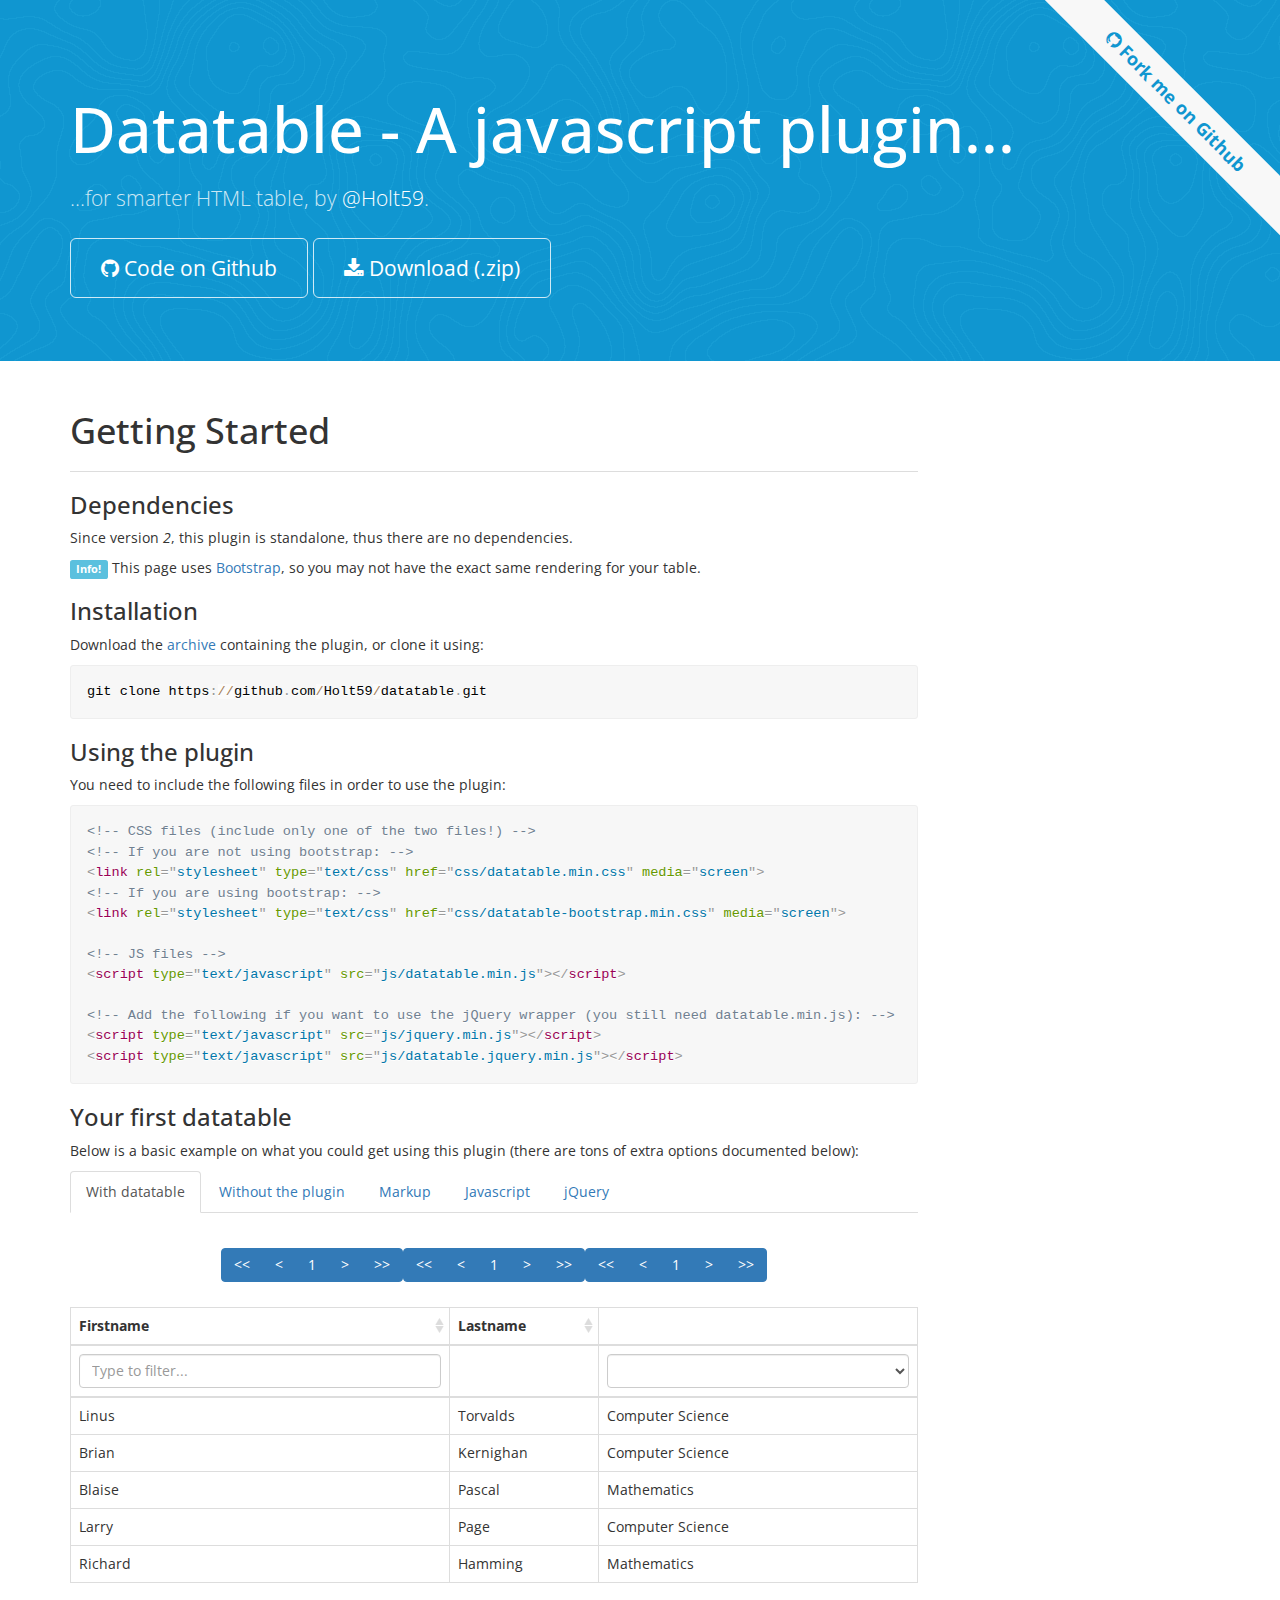
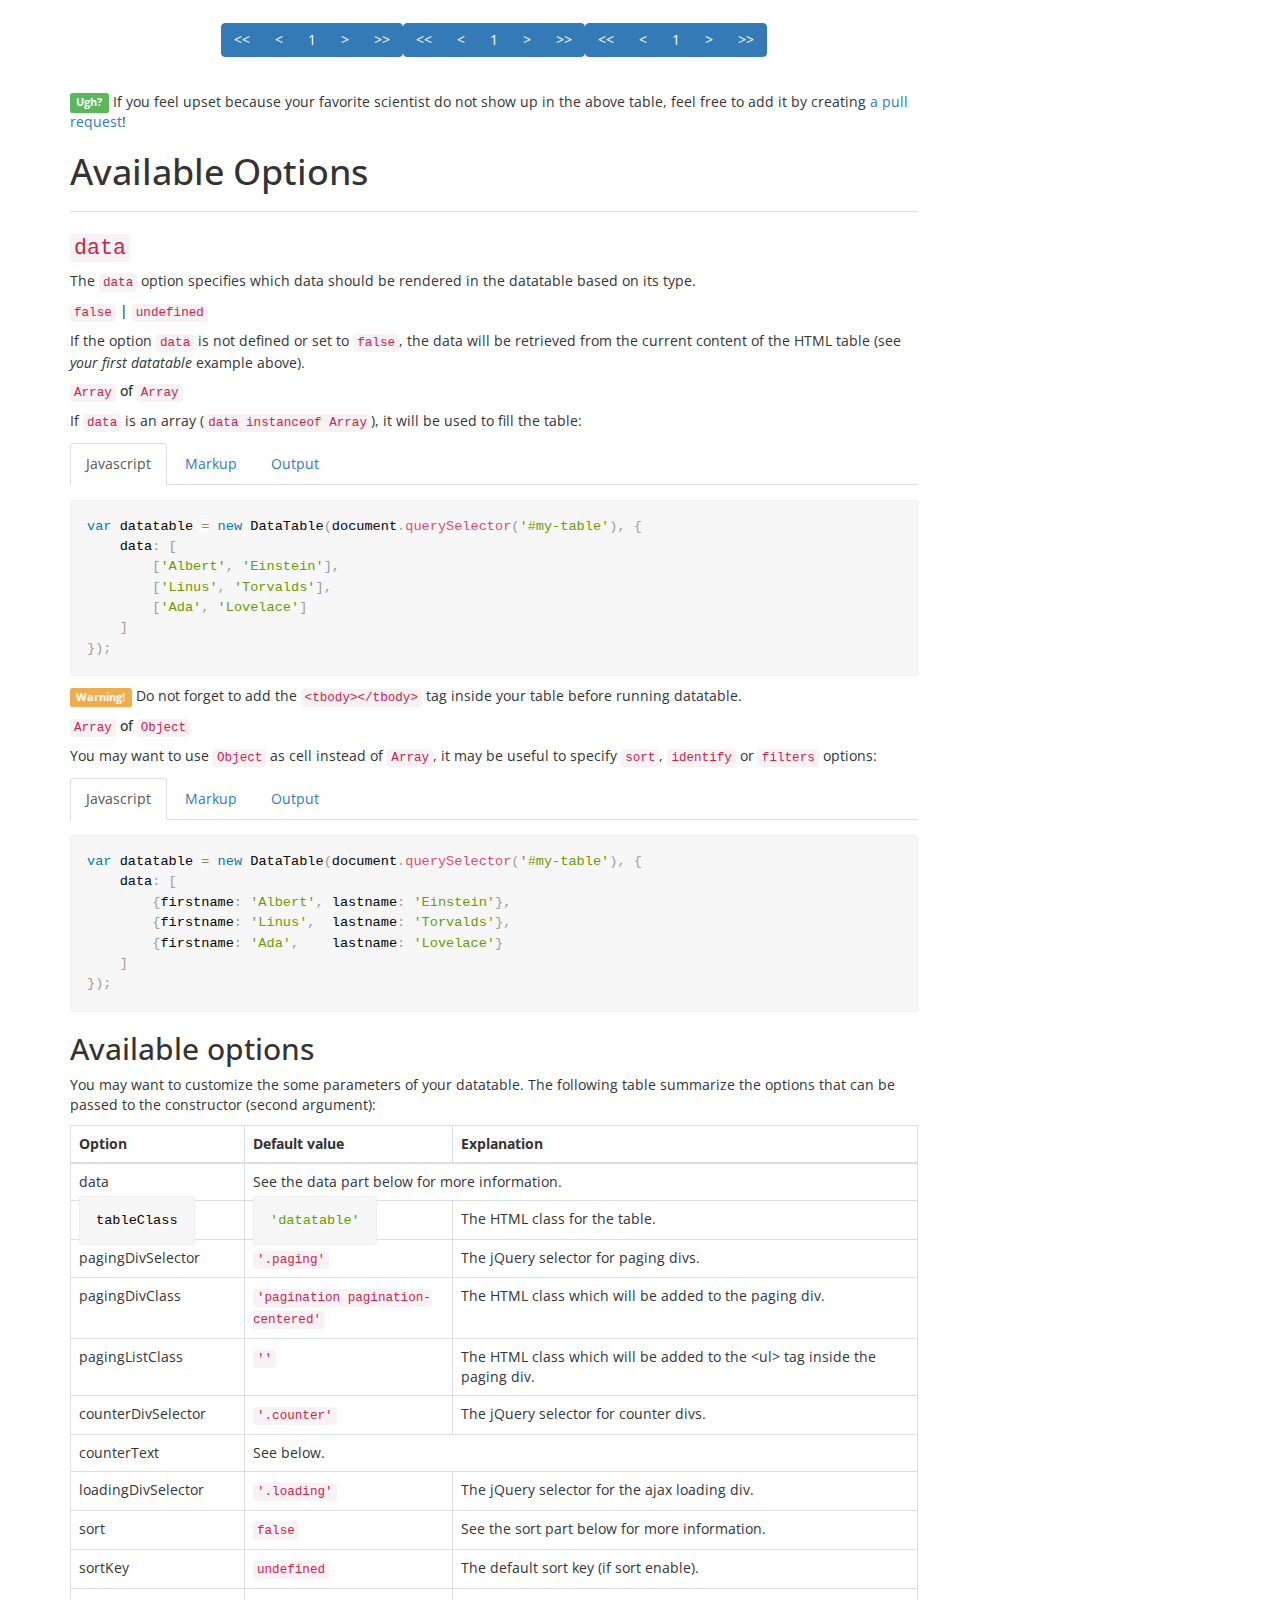
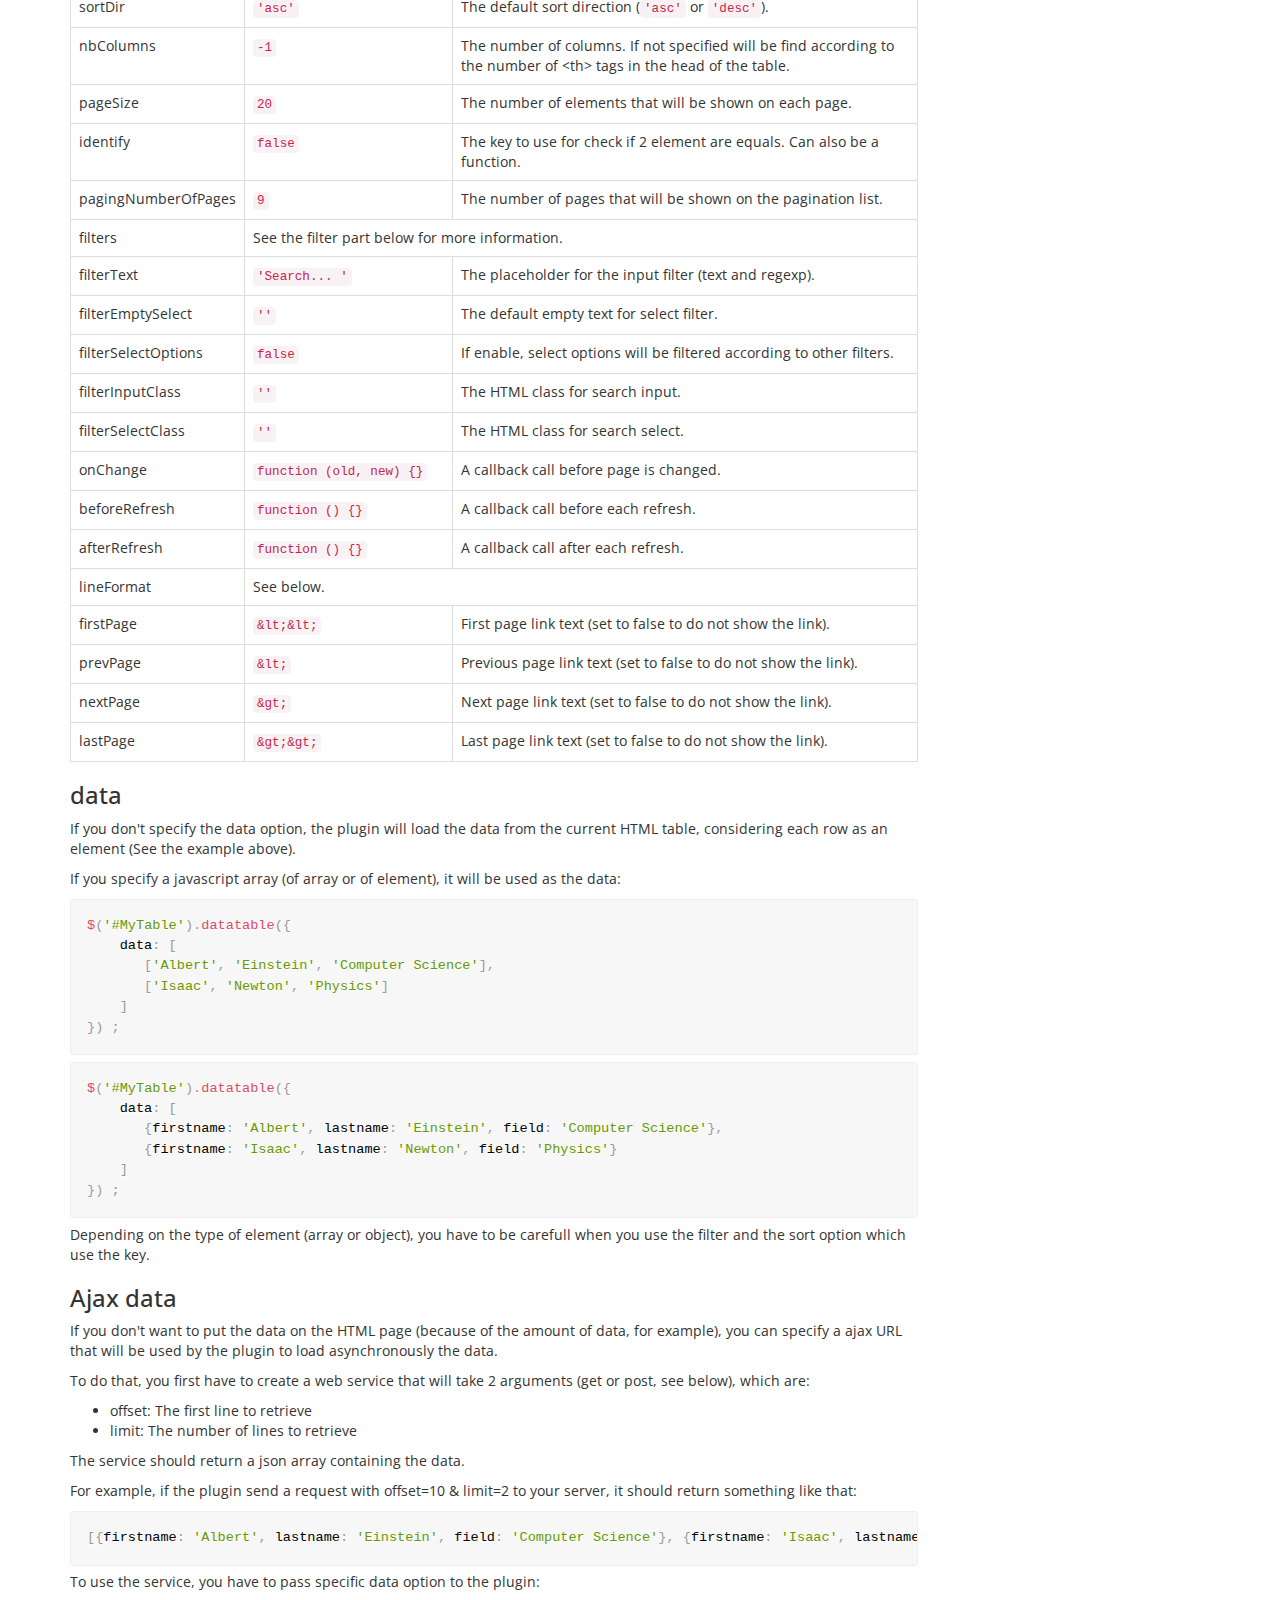
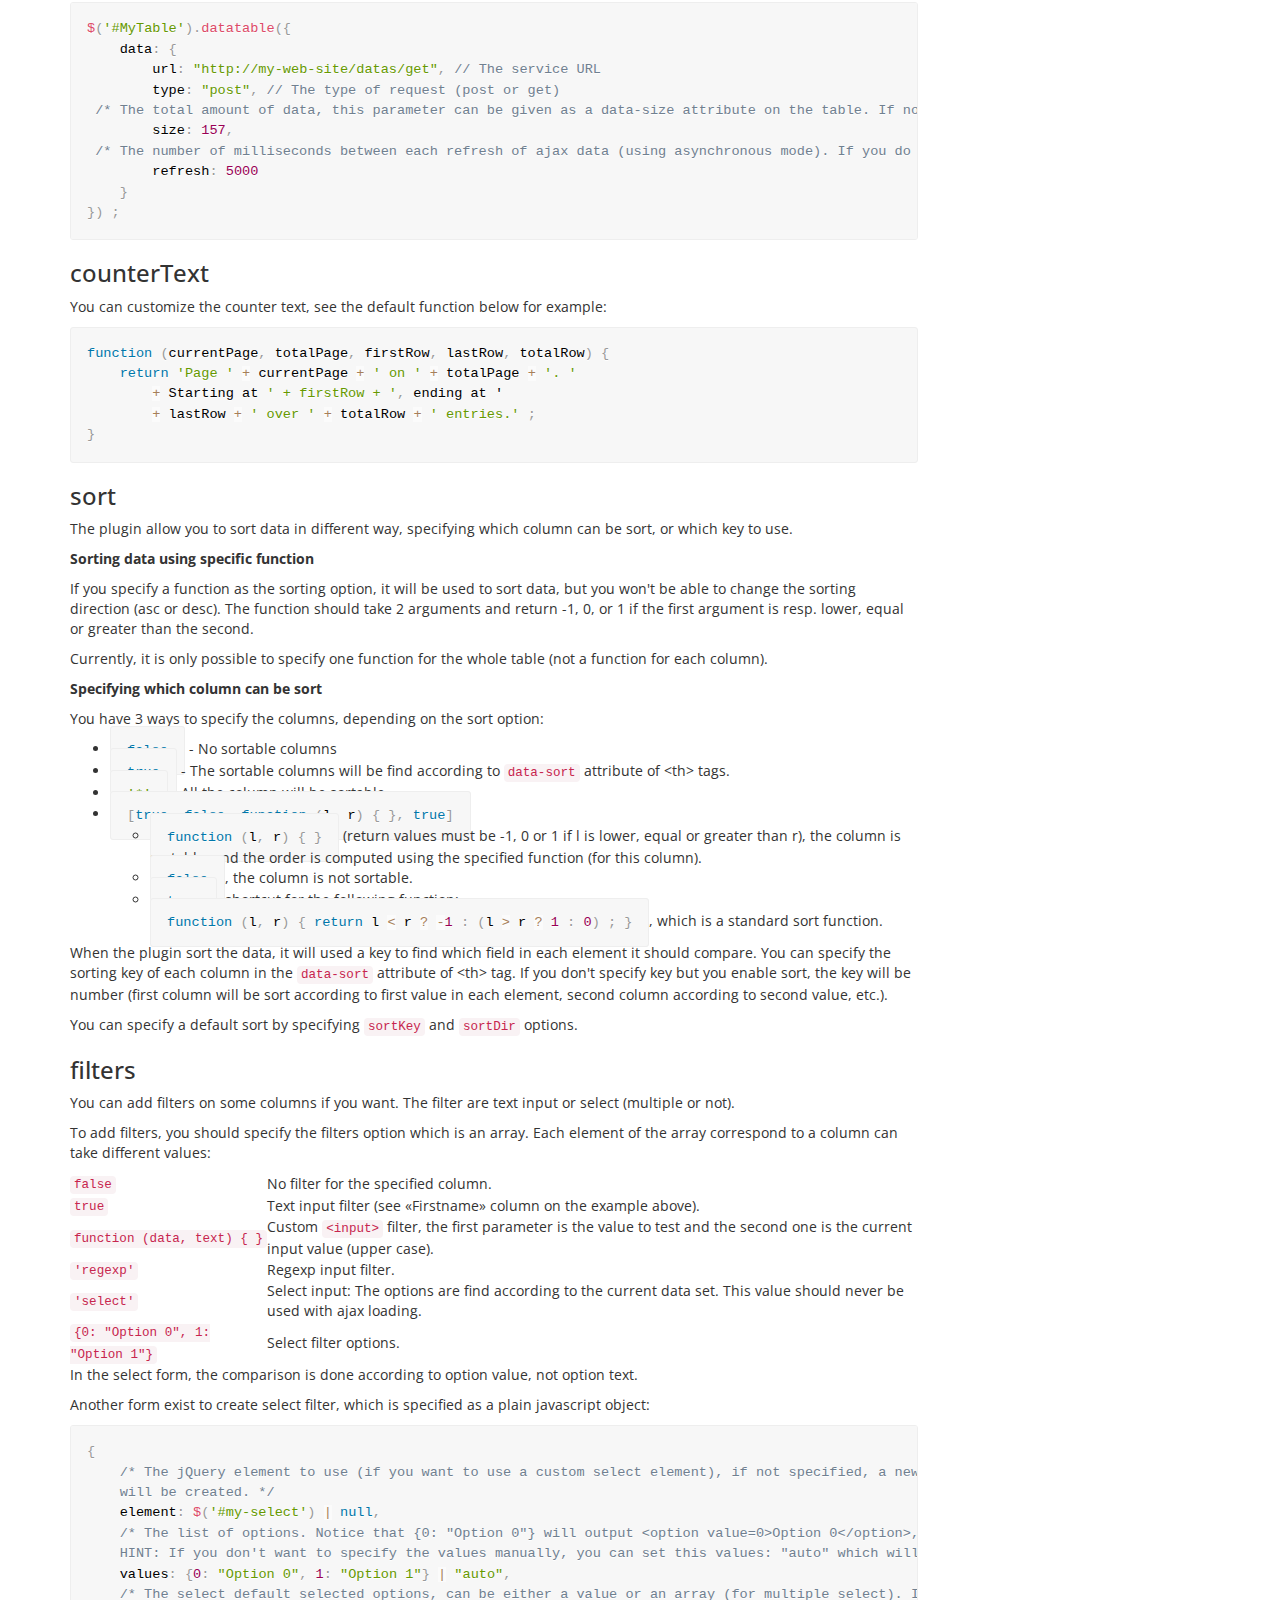
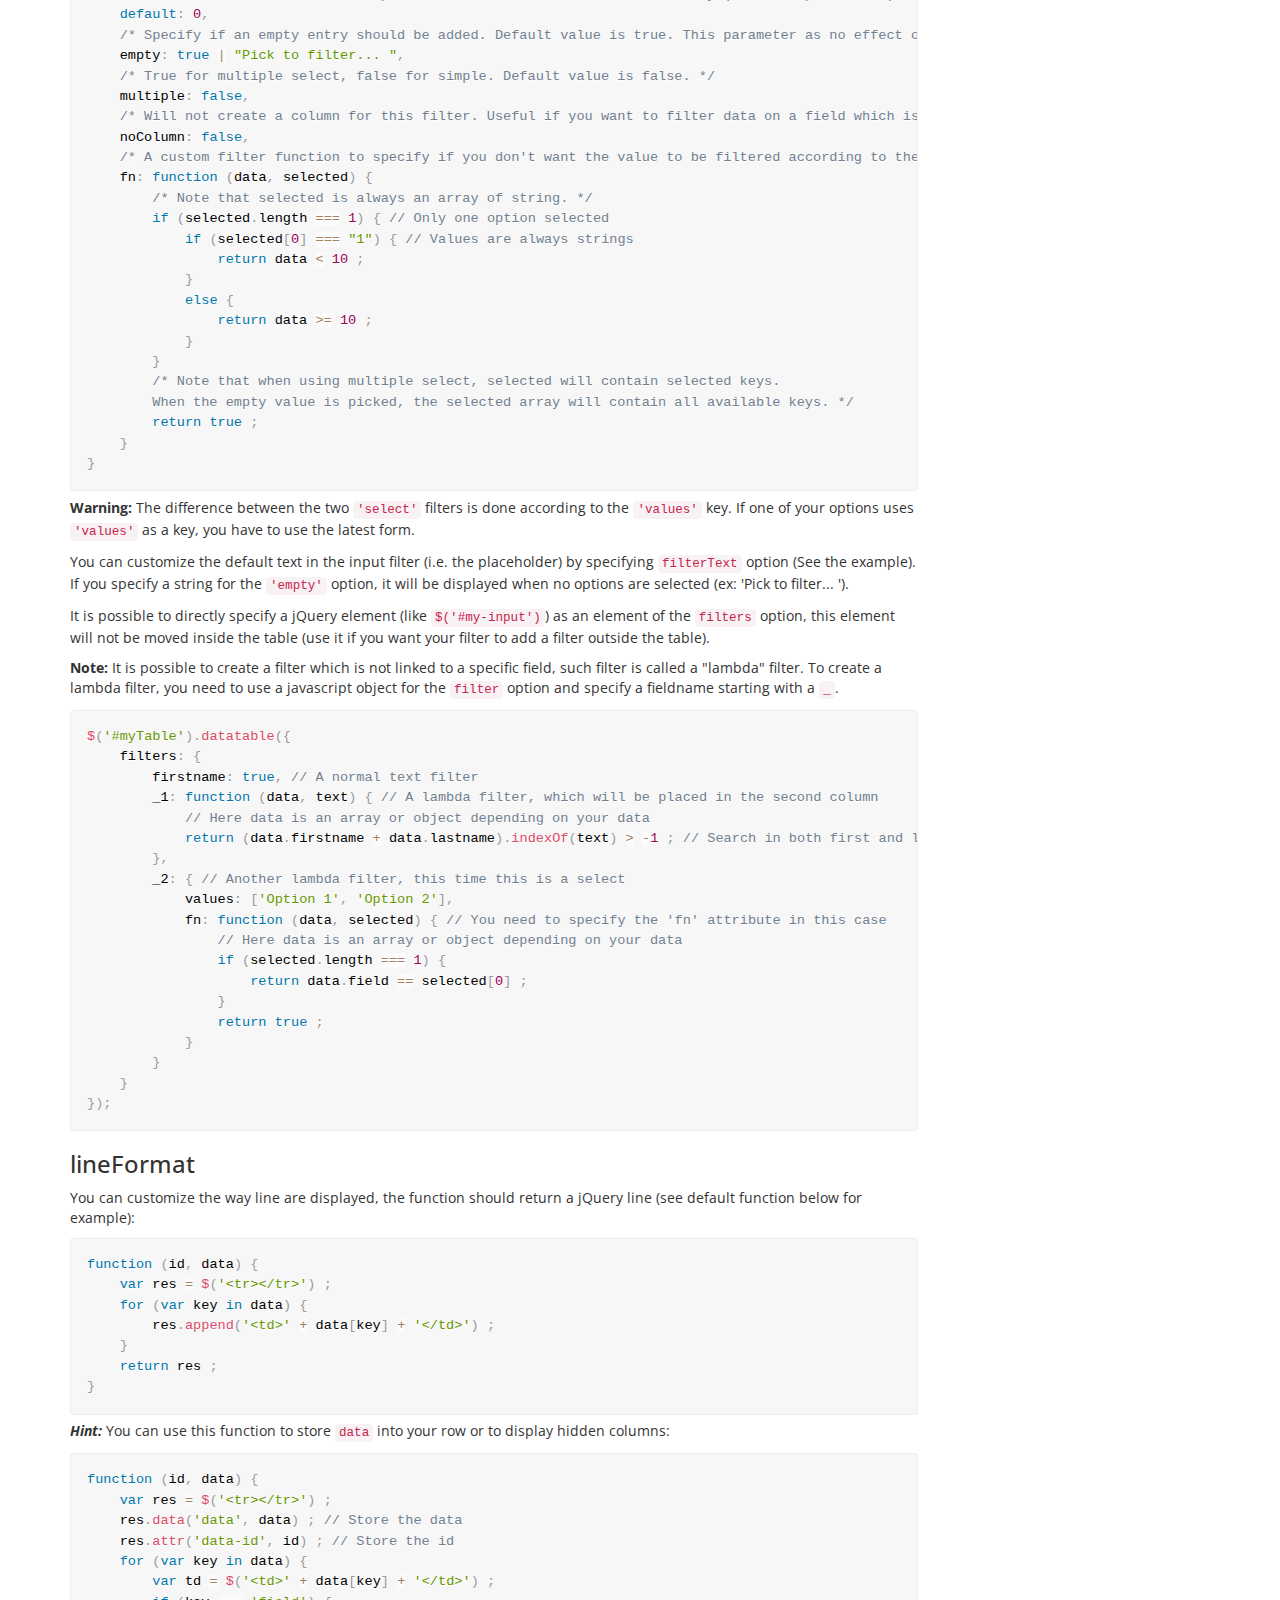
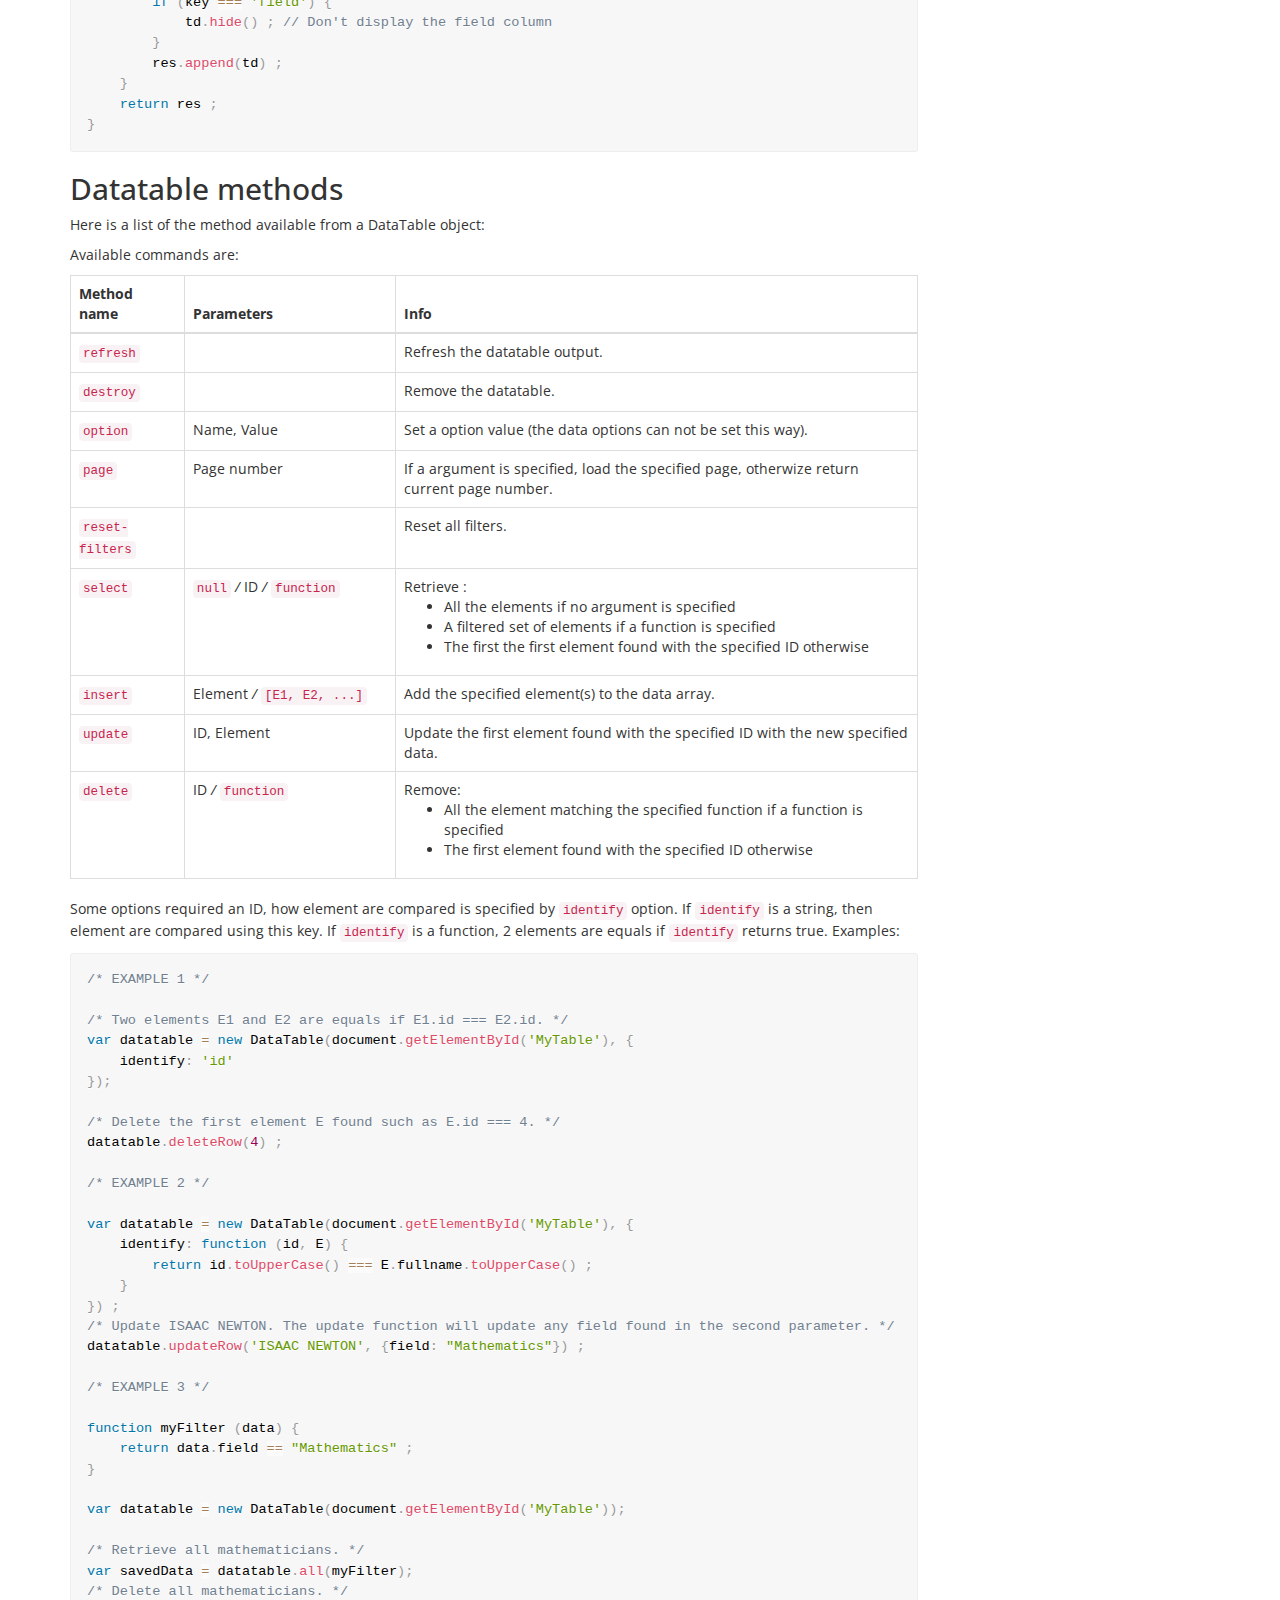
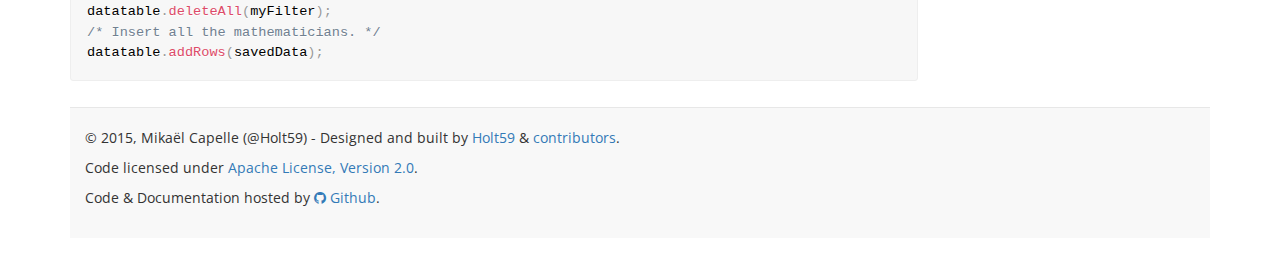
<file: index.html>
<!DOCTYPE html>
<html lang="en-us" id="top">
    <head>
        <meta charset="UTF-8">
        <title>Datatable by Holt59</title>
        <meta name="viewport" content="width=device-width, initial-scale=1">
        <link rel="stylesheet" type="text/css" href="css/bootstrap.min.css" media="screen">
        <link href='https://fonts.googleapis.com/css?family=Open+Sans:400,700' rel='stylesheet' type='text/css'>
        <link rel="stylesheet" type="text/css" href="css/font-awesome.min.css" media="screen">
        <link rel="stylesheet" type="text/css" href="css/prism.min.css" media="screen">
        <link rel="stylesheet" type="text/css" href="css/datatable-bootstrap.min.css" media="screen">
        <link rel="stylesheet" type="text/css" href="css/index.css" media="screen">
    </head>
    <body data-spy="scroll" data-target=".right-nav" data-offset="22">

        <div class="jumbotron">
            <a href="https://github.com/Holt59/datatable" id="forkme"><i class="fa fa-github"></i> Fork me on Github</a>
            <div class="container">
            <h1>Datatable - A javascript plugin...</h1>
            <p class="headline">...for smarter HTML table, by <a href="https://github.com/Holt59" target="_blank">@Holt59</a>.</p>
            <p>
                <a class="btn btn-lg" href="https://github.com/Holt59/datatable" target="_blank"><i class="fa fa-github"></i> Code on Github</a>
                <a class="btn btn-lg" href="https://github.com/Holt59/datatable/archive/master.zip"><i class="fa fa-download"></i> Download (.zip)</a>
            </p>
            </div>
        </div>

        <div class="container">

            <div class="row">
                <div id="content" class="col-md-9">
                    <section id="getting-started">
                        <h1>Getting Started</h1>
                        <h3>Dependencies</h3>
                        <p>Since version <i>2</i>, this plugin is standalone, thus there are no dependencies.</p>
                        <p><span class="label label-info">Info!</span> This page uses <a href="http://getbootstrap.com/">Bootstrap</a>, so you may not have the exact
                        same rendering for your table.</p>
                        <h3>Installation</h3>
                        <p>Download the <a href="https://github.com/Holt59/datatable/archive/master.zip">archive</a> containing the plugin, or clone
                         it using:</p>
                        <pre><code class="language-javascript">git clone https://github.com/Holt59/datatable.git</code></pre>
                        <h3>Using the plugin</h3>
                        <p>You need to include the following files in order to use the plugin: </p>
                        <pre><code class="language-markup">&lt;!-- CSS files (include only one of the two files!) --&gt;
&lt;!-- If you are not using bootstrap: --&gt;
&lt;link rel="stylesheet" type="text/css" href="css/datatable.min.css" media="screen"&gt;
&lt;!-- If you are using bootstrap: --&gt;
&lt;link rel="stylesheet" type="text/css" href="css/datatable-bootstrap.min.css" media="screen"&gt;
                        
&lt;!-- JS files --&gt;
&lt;script type="text/javascript" src="js/datatable.min.js"&gt;&lt;/script&gt;
                        
&lt;!-- Add the following if you want to use the jQuery wrapper (you still need datatable.min.js): --&gt;
&lt;script type="text/javascript" src="js/jquery.min.js"&gt;&lt;/script&gt;
&lt;script type="text/javascript" src="js/datatable.jquery.min.js"&gt;&lt;/script&gt;</code></pre>

                        <h3>Your first datatable</h3>
                        <p>Below is a basic example on what you could get using this plugin (there are tons of extra options documented below):</p>
                        <div role="tabpanel">
                            <!-- Nav tabs -->
                            <ul class="nav nav-tabs" role="tablist">
                                <li role="presentation" class="active"><a href="#first-datatable-output" aria-controls="first-datatable-output" role="tab" data-toggle="tab">With datatable</a></li>
                                <li role="presentation"><a href="#first-datatable-without" aria-controls="first-datatable-without" role="tab" data-toggle="tab">Without the plugin</a></li>
                                <li role="presentation"><a href="#first-datatable-markup" aria-controls="first-datatable-markup" role="tab" data-toggle="tab">Markup</a></li>
                                <li role="presentation"><a href="#first-datatable-javascript" aria-controls="first-datatable-javascript" role="tab" data-toggle="tab">Javascript</a></li>
                                <li role="presentation"><a href="#first-datatable-jquery" aria-controls="first-datatable-jquery" role="tab" data-toggle="tab">jQuery</a></li>
                            </ul>

                            <!-- Tab panes -->
                            <div class="tab-content">
                                <div role="tabpanel" class="tab-pane active" id="first-datatable-output">

                                </div>
                                <div role="tabpanel" class="tab-pane" id="first-datatable-without">
<div class="paging"></div>
<table class="table table-bordered">
    <thead>
        <tr>
            <th>Firstname</th>
            <th>Lastname</th>
            <th></th>
        </tr>
    </thead>
    <tbody>
        <tr>
            <td>Linus</td>
            <td>Torvalds</td>
            <td>Computer Science</td>
        </tr>
        <tr>
            <td>Brian</td>
            <td>Kernighan</td>
            <td>Computer Science</td>
        </tr>
        <tr>
            <td>Blaise</td>
            <td>Pascal</td>
            <td>Mathematics</td>
        </tr>
        <tr>
            <td>Larry</td>
            <td>Page</td>
            <td>Computer Science</td>
        </tr>
        <tr>
            <td>Richard</td>
            <td>Hamming</td>
            <td>Mathematics</td>
        </tr>
        <tr>
            <td>Grace</td>
            <td>Hopper</td>
            <td>Computer Science</td>
        </tr>
        <tr>
            <td>Pierre</td>
            <td>Bezier</td>
            <td>Mathematics</td>
        </tr>
        <tr>
            <td>Shigeru</td>
            <td>Miyamoto</td>
            <td>Computer Science</td>
        </tr>
        <tr>
            <td>Leslie</td>
            <td>Lamport</td>
            <td>Computer Science</td>
        </tr>
        <tr>
            <td>Rasmus</td>
            <td>Lerdorf</td>
            <td>Computer Science</td>
        </tr>
        <tr>
            <td>Xavier</td>
            <td>Leroy</td>
            <td>Computer Science</td>
		</tr>
        <tr>
            <td>Albert</td>
            <td>Einstein</td>
            <td>Physics</td>
		</tr>
        <tr>
            <td>Bill</td>
            <td>Gates</td>
            <td>Computer Science</td>
		</tr>
        <tr>
            <td>Leonard</td>
            <td>De Vinci</td>
            <td>Mathematics</td>
		</tr>
        <tr>
            <td>Pierre</td>
            <td>De Fermat</td>
            <td>Mathematics</td>
		</tr>
        <tr>
            <td>René</td>
            <td>Descartes</td>
            <td>Mathematics</td>
		</tr>
        <tr>
            <td>Alan</td>
            <td>Turing</td>
            <td>Computer Science</td>
		</tr>
        <tr>
            <td>Ada</td>
            <td>Lovelace</td>
            <td>Computer Science</td>
		</tr>
        <tr>
            <td>Isaac</td>
            <td>Newton</td>
            <td>Physics</td>
		</tr>
        <tr>
            <td>Carl Friedrich</td>
            <td>Gauss</td>
            <td>Mathematics</td>
		</tr>
        <tr>
            <td>John</td>
            <td>Von Neumann</td>
            <td>Computer Science</td>
		</tr>
        <tr>
            <td>Claude</td>
            <td>Shannon</td>
            <td>Mathematics</td>
		</tr>
        <tr>
            <td>Tim</td>
            <td>Berners-Lee</td>
            <td>Computer Science</td>
		</tr>
        <tr>
            <td>Richard</td>
            <td>Stallman</td>
            <td>Computer Science</td>
		</tr>
        <tr>
            <td>Dennis</td>
            <td>Ritchie</td>
            <td>Computer Science</td>
		</tr>
        <tr>
            <td>Bjarne</td>
            <td>Stroustrup</td>
            <td>Computer Science</td>
		</tr>
        <tr>
            <td>Steve</td>
            <td>Jobs</td>
            <td>Computer Science</td>
		</tr>
    </tbody>
</table>
<div class="paging"></div>
                                </div>
                                <div role="tabpanel" class="tab-pane" id="first-datatable-markup">
                                    <pre><code class="language-markup"></code></pre>
                                </div>
                                <div role="tabpanel" class="tab-pane" id="first-datatable-javascript">
                                    <pre><code class="language-javascript">var datatable = new DataTable(document.querySelector('#first-datatable-output table'), {
    pageSize: 5,
    sort: [true, true, false],
    filters: [true, false, 'select'],
    filterText: 'Type to filter... '
});</code></pre>
                                </div>
                                <div role="tabpanel" class="tab-pane" id="first-datatable-jquery">
                                    <pre><code class="language-javascript">$('#first-datatable-output table').datatable({
    pageSize: 5,
    sort: [true, true, false],
    filters: [true, false, 'select'],
    filterText: 'Type to filter... '
});</code></pre>
                                </div>
                            </div>
                        </div>
                        <p><span class="label label-success">Ugh?</span> If you feel upset because your favorite scientist do not show up in the above table, 
                        feel free to add it by creating <a href="https://github.com/Holt59/datatable/pulls">a pull request</a>!</p>
                    </section>

                    <section id="options">
                        <h1>Available Options</h1>
                        <h3><code>data</code></h3>
                        <p>The <code>data</code> option specifies which data should be rendered in the datatable based on its type.</p>
                        <h5><code>false</code> | <code>undefined</code></h5>
                        <p>If the option <code>data</code> is not defined or set to <code>false</code>, the data will be retrieved from the current content
                        of the HTML table (see <i>your first datatable</i> example above).</p>
                        <h5><code>Array</code> of <code>Array</code></h5>
                        <p>If <code>data</code> is an array (<code>data instanceof Array</code>), it will be used to fill the table: </p>
                        <div role="tabpanel">
                            <!-- Nav tabs -->
                            <ul class="nav nav-tabs" role="tablist">           
                                <li role="presentation" class="active"><a href="#opts-data-array-1-javascript" aria-controls="opts-data-array-1-javascript" role="tab" data-toggle="tab">Javascript</a></li>
                                <li role="presentation"><a href="#opts-data-array-1-markup" aria-controls="opts-data-array-1-markup" role="tab" data-toggle="tab">Markup</a></li>
                                <li role="presentation"><a href="#opts-data-array-1-output" aria-controls="opts-data-array-1-output" role="tab" data-toggle="tab">Output</a></li>
                            </ul>

                            <!-- Tab panes -->
                            <div class="tab-content">
                                <div role="tabpanel" class="tab-pane active" id="opts-data-array-1-javascript">
                                    <pre><code class="language-javascript">var datatable = new DataTable(document.querySelector('#my-table'), {
    data: [
        ['Albert', 'Einstein'],
        ['Linus', 'Torvalds'],
        ['Ada', 'Lovelace']
    ]
});</code></pre>
                                </div>
                                <div role="tabpanel" class="tab-pane" id="opts-data-array-1-markup">
                                    <pre><code class="language-markup"></code></pre>
                                </div>
                                <div role="tabpanel" class="tab-pane" id="opts-data-array-1-output">
<table class="table table-bordered">
    <thead>
        <tr>
            <th>Firstname</th>
            <th>Lastname</th>
        </tr>
    </thead>
    <tbody></tbody>
</table>
                                </div>
                            </div>
                        </div>
                        <p><span class="label label-warning">Warning!</span> Do not forget to add the <code>&lt;tbody&gt;&lt;/tbody&gt;</code> tag inside your table before running datatable.</p>
                        <h5><code>Array</code> of <code>Object</code></h5>
                        <p>You may want to use <code>Object</code> as cell instead of <code>Array</code>, it may be useful to specify <code>sort</code>,
                        <code>identify</code> or <code>filters</code> options:</p>
                                                <div role="tabpanel">
                            <!-- Nav tabs -->
                            <ul class="nav nav-tabs" role="tablist">           
                                <li role="presentation" class="active"><a href="#opts-data-array-2-javascript" aria-controls="opts-data-array-2-javascript" role="tab" data-toggle="tab">Javascript</a></li>
                                <li role="presentation"><a href="#opts-data-array-2-markup" aria-controls="opts-data-array-2-markup" role="tab" data-toggle="tab">Markup</a></li>
                                <li role="presentation"><a href="#opts-data-array-2-output" aria-controls="opts-data-array-2-output" role="tab" data-toggle="tab">Output</a></li>
                            </ul>

                            <!-- Tab panes -->
                            <div class="tab-content">
                                <div role="tabpanel" class="tab-pane active" id="opts-data-array-2-javascript">
                                    <pre><code class="language-javascript">var datatable = new DataTable(document.querySelector('#my-table'), {
    data: [
        {firstname: 'Albert', lastname: 'Einstein'},
        {firstname: 'Linus',  lastname: 'Torvalds'},
        {firstname: 'Ada',    lastname: 'Lovelace'}
    ]
});</code></pre>
                                </div>
                                <div role="tabpanel" class="tab-pane" id="opts-data-array-2-markup">
                                    <pre><code class="language-markup"></code></pre>
                                </div>
                                <div role="tabpanel" class="tab-pane" id="opts-data-array-2-output">
<table class="table table-bordered">
    <thead>
        <tr>
            <th>Firstname</th>
            <th>Lastname</th>
        </tr>
    </thead>
    <tbody></tbody>
</table>
                                </div>
                            </div>
                        </div>
                    </section>

    <!-- MAIN CONTENT -->
      <section id="main_content" class="inner">

<h2><a name="available-options" class="anchor" href="#available-options"><span class="octicon octicon-link"></span></a>Available options</h2>
<p>You may want to customize the some parameters of your datatable. The following table summarize the options that can be passed to the constructor (second argument):</p>
<table class="table table-bordered">
    <thead>
        <tr>
            <th>Option</th>
            <th>Default value</th>
            <th>Explanation</th>
        </tr>
    </thead>
    <tbody>
        <tr>
            <td>data</td>
            <td colspan="2">See the data part below for more information.</td>
        </tr>
        <tr>
            <td><code class="language-javascript">tableClass</code></td>
            <td><code class="language-javascript">'datatable'</code></td>
            <td>The HTML class for the table.</td>
        </tr>
        <tr>
            <td>pagingDivSelector</td>
            <td><code>'.paging'</code></td>
            <td>The jQuery selector for paging divs.</td>
        </tr>
        <tr>
            <td>pagingDivClass</td>
            <td><code>'pagination pagination-centered'</code></td>
            <td>The HTML class which will be added to the paging div.</td>
        </tr>
        <tr>
            <td>pagingListClass</td>
            <td><code>''</code></td>
            <td>The HTML class which will be added to the &lt;ul&gt; tag inside the paging div.</td>
        </tr>
        <tr>
            <td>counterDivSelector</td>
            <td><code>'.counter'</code></td>
            <td>The jQuery selector for counter divs.</td>
        </tr>
        <tr>
            <td>counterText</td>
            <td colspan="2">See below.</td>
        </tr>
        <tr>
            <td>loadingDivSelector</td>
            <td><code>'.loading'</code></td>
            <td>The jQuery selector for the ajax loading div.</td>
        </tr>
        <tr>
            <td>sort</td>
            <td><code>false</code></td>
            <td>See the sort part below for more information.</td>
        </tr>
        <tr>
            <td>sortKey</td>
            <td><code>undefined</code></td>
            <td>The default sort key (if sort enable).</td>
        </tr>
        <tr>
            <td>sortDir</td>
            <td><code>'asc'</code></td>
            <td>The default sort direction (<code>'asc'</code> or <code>'desc'</code>).</td>
        </tr>
        <tr>
            <td>nbColumns</td>
            <td><code>-1</code></td>
            <td>The number of columns. If not specified will be find according to the number of
            &lt;th&gt; tags in the head of the table.</td>
        </tr>
        <tr>
            <td>pageSize</td>
            <td><code>20</code></td>
            <td>The number of elements that will be shown on each page.</td>
        </tr>
        <tr>
            <td>identify</td>
            <td><code>false</code></td>
            <td>The key to use for check if 2 element are equals. Can also be a function.</td>
        </tr>
        <tr>
            <td>pagingNumberOfPages</td>
            <td><code>9</code></td>
            <td>The number of pages that will be shown on the pagination list.</td>
        </tr>
        <tr>
            <td>filters</td>
            <td colspan="2">See the filter part below for more information.</td>
        </tr>
        <tr>
            <td>filterText</td>
            <td><code>'Search... '</code></td>
            <td>The placeholder for the input filter (text and regexp).</td>
        </tr>
        <tr>
            <td>filterEmptySelect</td>
            <td><code>''</code></td>
            <td>The default empty text for select filter.</td>
        </tr>
        <tr>
            <td>filterSelectOptions</td>
            <td><code>false</code></td>
            <td>If enable, select options will be filtered according to other filters.</td>
        </tr>
        <tr>
            <td>filterInputClass</td>
            <td><code>''</code></td>
            <td>The HTML class for search input.</td>
        </tr>
        <tr>
            <td>filterSelectClass</td>
            <td><code>''</code></td>
            <td>The HTML class for search select.</td>
        </tr>
        <tr>
            <td>onChange</td>
            <td><code>function (old, new) {}</code></td>
            <td>A callback call before page is changed.</td>
        </tr>
        <tr>
            <td>beforeRefresh</td>
            <td><code>function () {}</code></td>
            <td>A callback call before each refresh.</td>
        </tr>
        <tr>
            <td>afterRefresh</td>
            <td><code>function () {}</code></td>
            <td>A callback call after each refresh.</td>
        </tr>
        <tr>
            <td>lineFormat</td>
            <td colspan="3">See below.</td>
        </tr>
        <tr>
            <td>firstPage</td>
            <td><code>&amp;lt;&amp;lt;</code></td>
            <td>First page link text (set to false to do not show the link).</td>
        </tr>
        <tr>
            <td>prevPage</td>
            <td><code>&amp;lt;</code></td>
            <td>Previous page link text (set to false to do not show the link).</td>
        </tr>
        <tr>
            <td>nextPage</td>
            <td><code>&amp;gt;</code></td>
            <td>Next page link text (set to false to do not show the link).</td>
        </tr>
        <tr>
            <td>lastPage</td>
            <td><code>&amp;gt;&amp;gt;</code></td>
            <td>Last page link text (set to false to do not show the link).</td>
        </tr>
    </tbody>
</table>   

<h3>data</h3>
<p>If you don't specify the data option, the plugin will load the data from the current HTML table,
considering each row as an element (See the example above).</p>
<p>If you specify a javascript array (of array or of element), it will be used as the data:</p>
<pre><code class="prettyprint lang-javascript">$('#MyTable').datatable({
    data: [
       ['Albert', 'Einstein', 'Computer Science'],
       ['Isaac', 'Newton', 'Physics']
    ]
}) ;</code></pre>
<pre><code class="prettyprint lang-javascript">$('#MyTable').datatable({
    data: [
       {firstname: 'Albert', lastname: 'Einstein', field: 'Computer Science'},
       {firstname: 'Isaac', lastname: 'Newton', field: 'Physics'}
    ]
}) ;</code></pre>
<p>Depending on the type of element (array or object), you have to be carefull when you use the filter and the sort
option which use the key.</p>
<h3>Ajax data</h3>
<p>If you don't want to put the data on the HTML page (because of the amount of data, for example), you can specify
a ajax URL that will be used by the plugin to load asynchronously the data.</p>
<p>To do that, you first have to create a web service that will take 2 arguments (get or post, see below), which
are:</p>
<ul>
<li>offset: The first line to retrieve</li>
<li>limit: The number of lines to retrieve</lI>
</ul>
<p>The service should return a json array containing the data.</p>
<p>For example, if the plugin send a request with offset=10 & limit=2 to your server, it should return something like that:</p>
<pre><code class="prettyprint lang-javascript">[{firstname: 'Albert', lastname: 'Einstein', field: 'Computer Science'}, {firstname: 'Isaac', lastname: 'Newton', field: 'Physics'}]</code></pre>
<p>To use the service, you have to pass specific data option to the plugin:</p>
<pre><code class="prettyprint lang-javascript">$('#MyTable').datatable({
    data: {
        url: "http://my-web-site/datas/get", // The service URL
        type: "post", // The type of request (post or get)
 /* The total amount of data, this parameter can be given as a data-size attribute on the table. If not specified, the data will be load asynchronously block by block until the server return an empty array (slower mode). */
        size: 157,
 /* The number of milliseconds between each refresh of ajax data (using asynchronous mode). If you do not want to enable this feature, just set this option to false. */
        refresh: 5000
    }
}) ;</code></pre>

<h3>counterText</h3>
<p>You can customize the counter text, see the default function below for example:</p>
<pre><code class="prettyprint lang-javascript linenums">function (currentPage, totalPage, firstRow, lastRow, totalRow) {
    return 'Page ' + currentPage + ' on ' + totalPage + '. '
        + Starting at ' + firstRow + ', ending at ' 
        + lastRow + ' over ' + totalRow + ' entries.' ;
}</code></pre>

<h3>sort</h3>
<p>The plugin allow you to sort data in different way, specifying which column can be sort, or which key to use.</p>
<p><strong>Sorting data using specific function</strong></p>
<p>If you specify a function as the sorting option, it will be used to sort data, but you won't be able
to change the sorting direction (asc or desc). The function should take 2 arguments and return -1, 0, or 1 if the first
argument is resp. lower, equal or greater than the second.</p>
<p>Currently, it is only possible to specify one function for the whole table (not a function for each column).</p>
<p><strong>Specifying which column can be sort</strong></p>
<p>You have 3 ways to specify the columns, depending on the sort option:</p>
<ul>
    <li><code class="prettyprint lang-javascript">false</code> - No sortable columns</li>
    <li><code class="prettyprint lang-javascript">true</code> - The sortable columns will be find according to <code>data-sort</code> attribute of &lt;th&gt; tags.</li>
    <li><code class="prettyprint lang-javascript">'*'</code> - All the column will be sortable.</li>
    <li><code class="prettyprint lang-javascript">[true, false, function (l, r) { }, true]</code>
        <ul>
            <li><code class="prettyprint lang-javascript">function (l, r) { }</code> (return values must be -1, 0 or 1 if l is lower, equal or greater than r), the column
            is sortable, and the order is computed using the specified function (for this column).</li>
            <li><code class="prettyprint lang-javascript">false</code>, the column is not sortable.</li>
            <li><code class="prettyprint lang-javascript">true</code>, shortcut for the following function: <code class="prettyprint lang-javascript">function (l, r) { return l < r ? -1 : (l > r ? 1 : 0) ; }</code>,
            which is a standard sort function.</li>
        </ul>
    </li>
</ul>
<p>When the plugin sort the data, it will used a key to find which field in each element it should compare. You can specify
the sorting key of each column in the <code>data-sort</code> attribute of &lt;th&gt; tag. If you don't specify key but
you enable sort, the key will be number (first column will be sort according to first value in each element, second column
according to second value, etc.).</p>
<p>You can specify a default sort by specifying <code>sortKey</code> and <code>sortDir</code> options.</p>

<h3>filters</h3>
<p>You can add filters on some columns if you want. The filter are text input or select (multiple or not).</p>
<p>To add filters, you should specify the filters option which is an array. Each element of the array correspond to a
column can take different values:</p>
<table>
    <tr><td><code>false</code></td><td>No filter for the specified column.</td></tr>
    <tr><td><code>true</code></td><td>Text input filter (see &laquo;Firstname&raquo; column on the example above).</td></tr>
    <tr><td><code>function (data, text) { }</code></td><td>Custom <code>&lt;input&gt;</code> filter, the first parameter is the value to test and the second one is the current input value (upper case).</td></tr>
    <tr><td><code>'regexp'</code></td><td>Regexp input filter.</td></tr>
    <tr><td><code>'select'</code></td><td>Select input: The options are find according to the current data set. This value should never be used with ajax loading.</td></tr>
    <tr><td><code>{0: "Option 0", 1: "Option 1"}</code></td><td>Select filter options.</td></tr>
</table>
<p>In the select form, the comparison is done according to option value, not option text.</p>
<p>Another form exist to create select filter, which is specified as a plain javascript object: </p>
<pre><code class="prettyprint lang-javascript">{
    /* The jQuery element to use (if you want to use a custom select element), if not specified, a new select
    will be created. */
    element: $('#my-select') | null,
    /* The list of options. Notice that {0: "Option 0"} will output &lt;option value=0&gt;Option 0&lt;/option&gt;, so the value used to filter is 0, not "Option 0". 
    HINT: If you don't want to specify the values manually, you can set this values: "auto" which will retrieve values from the table. */
    values: {0: "Option 0", 1: "Option 1"} | "auto", 
    /* The select default selected options, can be either a value or an array (for multiple select). If not specified, no value will be selected (for simple select), or all the values (for multiple select). */
    default: 0,
    /* Specify if an empty entry should be added. Default value is true. This parameter as no effect on multiple select. */
    empty: true | "Pick to filter... ",
    /* True for multiple select, false for simple. Default value is false. */
    multiple: false,
    /* Will not create a column for this filter. Useful if you want to filter data on a field which is not displayed in the table. */
    noColumn: false,
    /* A custom filter function to specify if you don't want the value to be filtered according to the options key. */
    fn: function (data, selected) {
        /* Note that selected is always an array of string. */
        if (selected.length === 1) { // Only one option selected
            if (selected[0] === "1") { // Values are always strings
                return data < 10 ;
            }
            else {
                return data >= 10 ;
            }
        }
        /* Note that when using multiple select, selected will contain selected keys.
        When the empty value is picked, the selected array will contain all available keys. */
        return true ;
    }
}</code></pre>
<p><strong>Warning: </strong>The difference between the two <code>'select'</code> filters is done according to the <code>'values'</code> key. If one of your options uses <code>'values'</code> as
a key, you have to use the latest form.</p>
<p>You can customize the default text in the input filter (i.e. the placeholder) by specifying <code>filterText</code> option (See the example). If you specify a string for the 
<code>'empty'</code> option, it will be displayed when no options are selected (ex: 'Pick to filter... ').</p>
<p>It is possible to directly specify a jQuery element (like <code>$('#my-input')</code>) as an element of the <code>filters</code> option, this element will not be moved
inside the table (use it if you want your filter to add a filter outside the table).</p>

<p><strong>Note: </strong>It is possible to create a filter which is not linked to a specific field, such filter is called a "lambda" filter. To create a lambda filter, you need to use
a javascript object for the <code>filter</code> option and specify a fieldname starting with a <code>_</code>.</p>
<pre><code class="prettyprint lang-javascript">$('#myTable').datatable({
    filters: {
        firstname: true, // A normal text filter
        _1: function (data, text) { // A lambda filter, which will be placed in the second column
            // Here data is an array or object depending on your data
            return (data.firstname + data.lastname).indexOf(text) > -1 ; // Search in both first and last names
        },
        _2: { // Another lambda filter, this time this is a select
            values: ['Option 1', 'Option 2'],
            fn: function (data, selected) { // You need to specify the 'fn' attribute in this case
                // Here data is an array or object depending on your data
                if (selected.length === 1) {
                    return data.field == selected[0] ;
                }
                return true ;
            }
        }
    }
});
</code></pre>

<h3>lineFormat</h3>
<p>You can customize the way line are displayed, the function should return a jQuery line (see default function below for example):</p>
<pre><code class="prettyprint lang-javascript linenums">function (id, data) { 
    var res = $('&lt;tr&gt;&lt;/tr&gt;') ;
    for (var key in data) { 
        res.append('&lt;td&gt;' + data[key] + '&lt;/td&gt;') ; 
    }
    return res ;
}</code></pre>

<p><em><strong>Hint:</strong></em> You can use this function to store <code>data</code> into your row or to display hidden columns:</p>
<pre><code class="prettyprint lang-javascript linenums">function (id, data) { 
    var res = $('&lt;tr&gt;&lt;/tr&gt;') ;
    res.data('data', data) ; // Store the data
    res.attr('data-id', id) ; // Store the id
    for (var key in data) {
        var td = $('&lt;td&gt;' + data[key] + '&lt;/td&gt;') ;
        if (key === 'field') {
            td.hide() ; // Don't display the field column
        }
        res.append(td) ; 
    }
    return res ;
}</code></pre>

<h2><a name="comand" class="anchor" href="#example"><span class="octicon octicon-link"></span></a>Datatable methods</h2>
<p>Here is a list of the method available from a DataTable object:</p>
<p>Available commands are: </p>
<table class="table table-bordered">
    <thead>
        <tr>
            <th>Method name</th>
            <th style="width: 25%;">Parameters</th>
            <th>Info</th>
        </tr>
    </thead>
    <body>
        <tr>
            <td><code>refresh</code></td>
            <td></td>
            <td>Refresh the datatable output.</td>
        </tr>
        <tr>
            <td><code>destroy</code></td>
            <td></td>
            <td>Remove the datatable.</td>
        </tr>
        <tr>
            <td><code>option</code></td>
            <td>Name, Value</td>
            <td>Set a option value (the data options can not be set this way).</td>
        </tr>
        <tr>
            <td><code>page</code></td>
            <td>Page number</td>
            <td>If a argument is specified, load the specified page, otherwize return current page number.</td>
        </tr>
        <tr>
            <td><code>reset-filters</code></td>
            <td></td>
            <td>Reset all filters.</td>
        </tr>
        <tr>
            <td><code>select</code></td>
            <td><code>null</code> <i class="arg-sep">/</i> ID <i class="arg-sep">/</i> <code>function</code></td>
            <td>Retrieve : 
                <ul>
                    <li>All the elements if no argument is specified</li>
                    <li>A filtered set of elements if a function is specified</li>
                    <li>The first the first element found with the specified ID otherwise</li>
                </ul>
            </td>
        </tr>
        <tr>
            <td><code>insert</code></td>
            <td>Element <i class="arg-sep">/</i> <code>[E1, E2, ...]</code></td>
            <td>Add the specified element(s) to the data array.</td>
        </tr>
        <tr>
            <td><code>update</code></td>
            <td>ID, Element</td>
            <td>Update the first element found with the specified ID with the new specified data.</td>
        </tr>
        <tr>
            <td><code>delete</code></td>
            <td>ID <i class="arg-sep">/</i> <code>function</code></td>
            <td>Remove:
                <ul>
                    <li>All the element matching the specified function if a function is specified</li>
                    <li>The first element found with the specified ID otherwise</li>
                </ul>
            </td>
        </tr>
    </tbody>
</table>
<p>Some options required an ID, how element are compared is specified by <code>identify</code> option. If <code>identify</code> is
a string, then element are compared using this key. If <code>identify</code> is a function, 2 elements are equals if <code>identify</code> returns true. Examples: </p>
<pre><code class="prettyprint lang-javascript linenums">/* EXAMPLE 1 */

/* Two elements E1 and E2 are equals if E1.id === E2.id. */
var datatable = new DataTable(document.getElementById('MyTable'), {
    identify: 'id'
});

/* Delete the first element E found such as E.id === 4. */
datatable.deleteRow(4) ;

/* EXAMPLE 2 */

var datatable = new DataTable(document.getElementById('MyTable'), {
    identify: function (id, E) { 
        return id.toUpperCase() === E.fullname.toUpperCase() ; 
    }
}) ;
/* Update ISAAC NEWTON. The update function will update any field found in the second parameter. */
datatable.updateRow('ISAAC NEWTON', {field: "Mathematics"}) ;

/* EXAMPLE 3 */

function myFilter (data) {
    return data.field == "Mathematics" ;
}

var datatable = new DataTable(document.getElementById('MyTable'));

/* Retrieve all mathematicians. */
var savedData = datatable.all(myFilter);
/* Delete all mathematicians. */
datatable.deleteAll(myFilter);
/* Insert all the mathematicians. */
datatable.addRows(savedData);
</code></pre>
      </section>

            </div>
        </div>

        <footer>
            <div class="container">
                <div class="row">
                    <div class="col-md-12">
                        <p>&copy; 2015, Mikaël Capelle (@Holt59) - Designed and built by <a href="https://github.com/Holt59" target="_blank">Holt59</a> &amp; <a href="https://github.com/Holt59/datatable/graphs/contributors" target="_blank">contributors</a>.</p>
                        <p>Code licensed under <a href="http://www.apache.org/licenses/LICENSE-2.0" target="_blank">Apache License, Version 2.0</a>.</p>
                        <p>Code & Documentation hosted by <a href="https://github.com" target="_blank"><i class="fa fa-github"></i> Github</a>.</p>
                    </div>
                </div>     
            </div>
        </footer>
  
        <script src="https://ajax.googleapis.com/ajax/libs/jquery/1.11.2/jquery.min.js"></script>
        <script src="js/bootstrap.min.js"></script>
        <script src="js/prism.min.js"></script>
        <script type="text/javascript" src="js/datatable.min.js"></script>

        <script type="text/javascript">

            function create_datatable(section_id) {
                $('#' + section_id + '-markup pre code').text($('#' + section_id + '-output').html());
                var js = $('#' + section_id + '-javascript pre code').text();
                js = js.replace('#my-table', '#' + section_id + '-output table');
                eval(js);
            }

            /* First example */

            $('#first-datatable-markup pre code').text($('#first-datatable-without').html());
            $('#first-datatable-output').html($('#first-datatable-without').html());
            var firstExampleTable = document.querySelector('#first-datatable-output table');
            var datatable = new DataTable(firstExampleTable, {
                pageSize: 5,
                pagingDivSelector: '#first-datatable-output .paging',
                sort: [true, true, false],
                filters: [true, false, 'select'],
                filterText: 'Type to filter... '
            });

            /* Option DATA 1 */

            create_datatable('opts-data-array-1');
            create_datatable('opts-data-array-2');

        </script>

        <script type="text/javascript">/*
            var sideNavOffset = $('.right-nav').offset().top;
            $('a[href^="#"]:not([role="tab"])').on('click', function (e) {
                var section = $($(this).attr('href'));
                if (section.length > 0) {
                    e.preventDefault();
                    if (!section.is('h3')) {
                        $('.right-nav').addClass('scrolling');
                    }
                    $('html, body').animate({
                        scrollTop: section.offset().top - 20
                    }, {
                        complete: function () {
                            $('.right-nav').removeClass('scrolling');
                        }
                    }, 500);
                }
            });
            $(window).on('scroll', function (e) {
                if ($(window).scrollTop() + 20 > sideNavOffset) {
                    $('.right-nav').addClass('right-nav-fixed');
                }
                else {
                    $('.right-nav').removeClass('right-nav-fixed');
                }
            });
        */</script>

  </body>
</html>
</file>
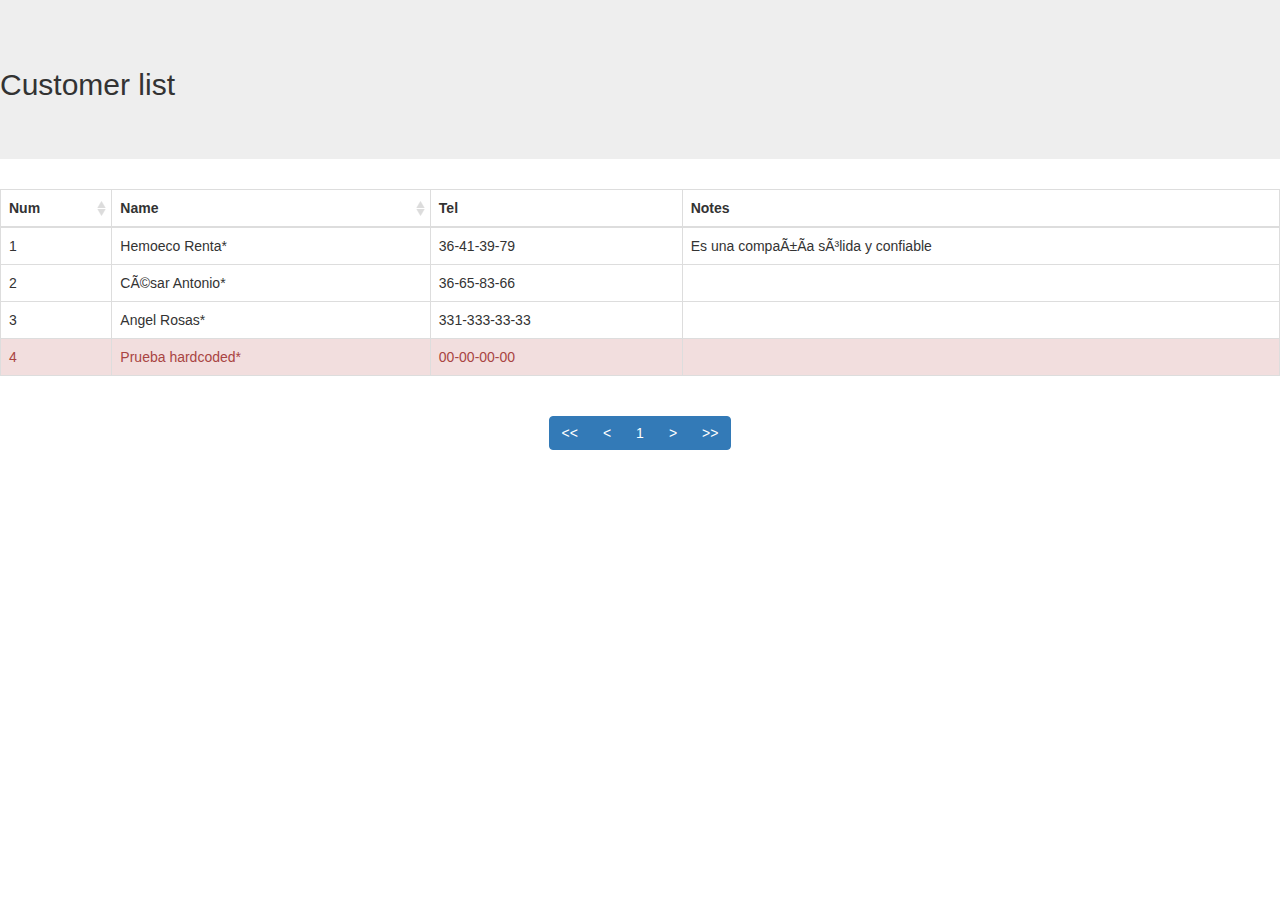
<file: test/test-ajax.html>
<!DOCTYPE html>
<html lang="en">
<head>
    <title>Prueba de datatable</title>
    <script type="text/javascript" src="jquery-3.2.1.min.js"></script>
    <script type="text/javascript" src="bootstrap.min.js"></script>
    <link rel="stylesheet" type="text/css" href="bootstrap.min.css" />

    <!-- CSS files (include only one of the two files!) -->
    <!-- If you are not using bootstrap: -->
    <!--link rel="stylesheet" type="text/css" href="/css/datatable.min.css" media="screen"-->
    <!-- If you are using bootstrap: -->
    <link rel="stylesheet" type="text/css" href="/css/datatable-bootstrap.min.css" media="screen">
    <!-- JS files -->
    <script type="text/javascript" src="/js/datatable.js"></script>

    <script type="text/javascript">
        function onLoad() {
            var ajaxData = {
                url: "lista-de-clientes-array.json",// "http://localhost:53956/Customers.asmx/CustomersList",
                type: "get",
                // url: "http://localhost:53956/Customers.asmx/CustomersList",
                // type: "post",
                refresh: false,
                allInOne: true
            };

            var datatable = new DataTable(document.querySelector('#first-datatable-output'), {
                data: ajaxData,
                pageSize: 10,
                sort: [true, true, false, false, false],
                filters: false,
                pagingDivSelector: "#paging",
                lineFormat: lineFormatFn

            });
        }

        //
        function lineFormatFn(id, data) {

            var noRentCol = 4;

            var res = document.createElement('tr');
            res.dataset.id = id;
            var noRent = data[noRentCol];
            if (noRent === 'S') {
                res.className = "alert-danger";
            }
            for (var key in data) {
                if (key == noRentCol) {
                    continue; // Ignorar 'noRent'
                }
                if (data.hasOwnProperty(key)) {
                    res.innerHTML += '<td>' + data[key] + '</td>';
                }
            }
            return res;
        }
    </script>
</head>

<body onload="onLoad();">
    <div class="jumbotron"><h2>Customer list</h2></div>

    <table class="table table-bordered" id="first-datatable-output">
        <thead>
            <tr>
                <th>Num</th>
                <th>Name</th>
                <th>Tel</th>
                <th>Notes</th>
            </tr>
        </thead>
        <tbody></tbody>
    </table>
    <div id="paging"></div>
    <div class="loading"></div>
    
</body>
</html>
</file>
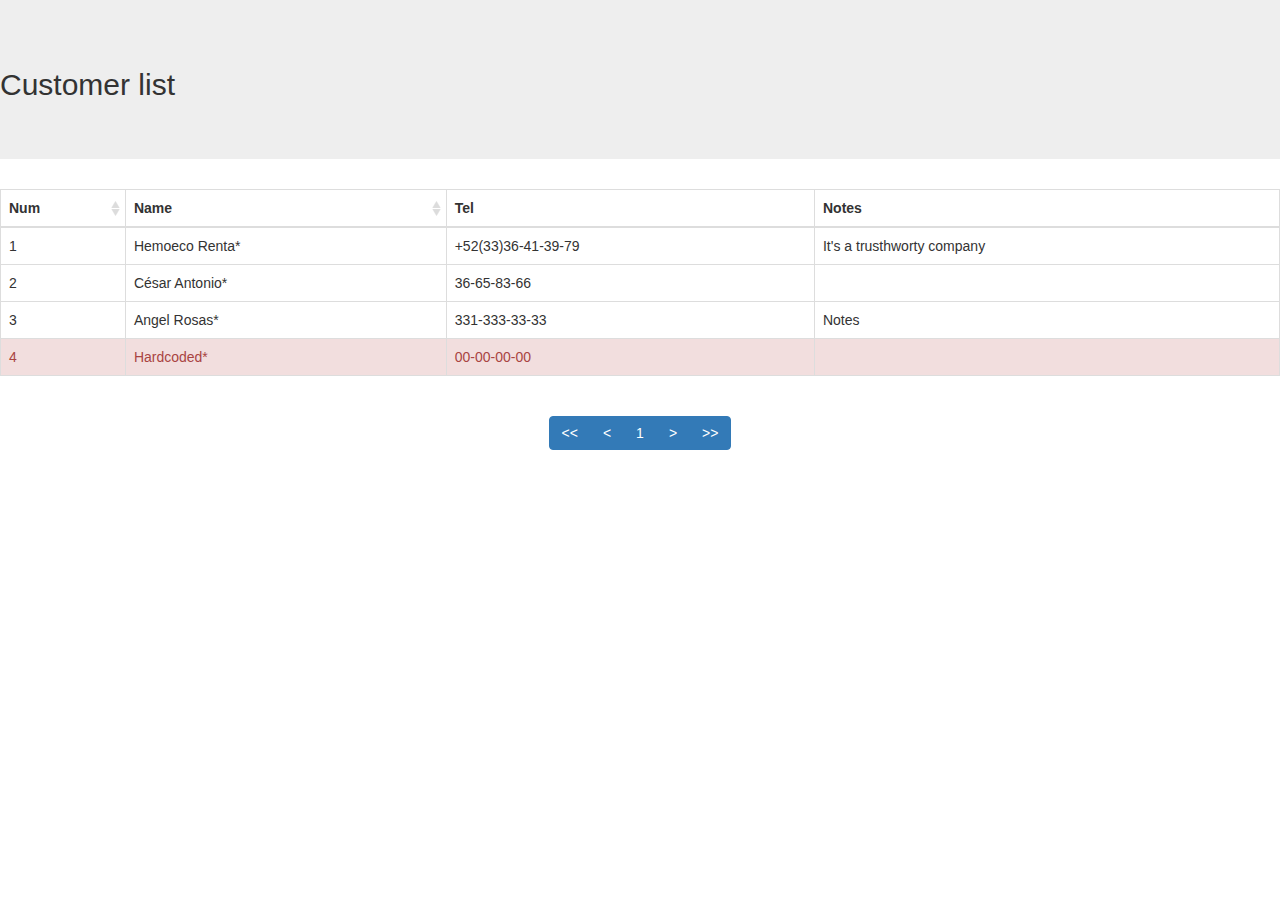
<file: test/test-data-table.htm>
<!DOCTYPE html>
<html>
<head>
    <title>Prueba de datatable</title>
    <script type="text/javascript" src="jquery-3.2.1.min.js"></script>
    <script type="text/javascript" src="bootstrap.min.js"></script>
    <link rel="stylesheet" type="text/css" href="bootstrap.min.css" />

    <!-- CSS files (include only one of the two files!) -->
    <!-- If you are not using bootstrap: -->
    <!--link rel="stylesheet" type="text/css" href="/css/datatable.min.css" media="screen"-->
    <!-- If you are using bootstrap: -->
    <link rel="stylesheet" type="text/css" href="/css/datatable-bootstrap.min.css" media="screen">
    <!-- JS files -->
    <script type="text/javascript" src="/js/datatable.min.js"></script>

    <script type="text/javascript">
        function onLoad() {
            var datatable = new DataTable(document.querySelector('#first-datatable-output'), {
                data: customerList(),
                pageSize: 10,
                sort: [true, true, false, false, false],
                filters: false,
                pagingDivSelector: "#paging",
                lineFormat: lineFormatFn
            });
        }

        //
        function customerList() {
            return [
             [ 1, 'Hemoeco Renta*', '+52(33)36-41-39-79', 'It\'s a trusthworty company', 'N' ],
             [ 2, 'César Antonio*', '36-65-83-66',        '',      'N' ],
             [ 3, 'Angel Rosas*',   '331-333-33-33',      'Notes', 'N' ],
             [ 4, 'Hardcoded*',     '00-00-00-00',        '',      'S' ]];
        }

        //
        function lineFormatFn(id, data) {

            var noRentCol = 4;

            var res = document.createElement('tr');
            res.dataset.id = id;
            var noRent = data[noRentCol];
            if (noRent === 'S') {
                res.className = "alert-danger";
            }
            for (var key in data) {
                if (key == noRentCol) {
                    continue; // Ignorar 'noRent'
                }
                if (data.hasOwnProperty(key)) {
                    res.innerHTML += '<td>' + data[key] + '</td>';
                }
            }
            return res;
        }
    </script>
</head>

<body onload="onLoad();">
    <div class="jumbotron"><h2>Customer list</h2></div>

    <table class="table table-bordered" id="first-datatable-output">
        <thead>
            <tr>
                <th>Num</th>
                <th>Name</th>
                <th>Tel</th>
                <th>Notes</th>
            </tr>
        </thead>
        <tbody></tbody>
    </table>
    <div id="paging"></div>    
   
</body>
</html>
</file>
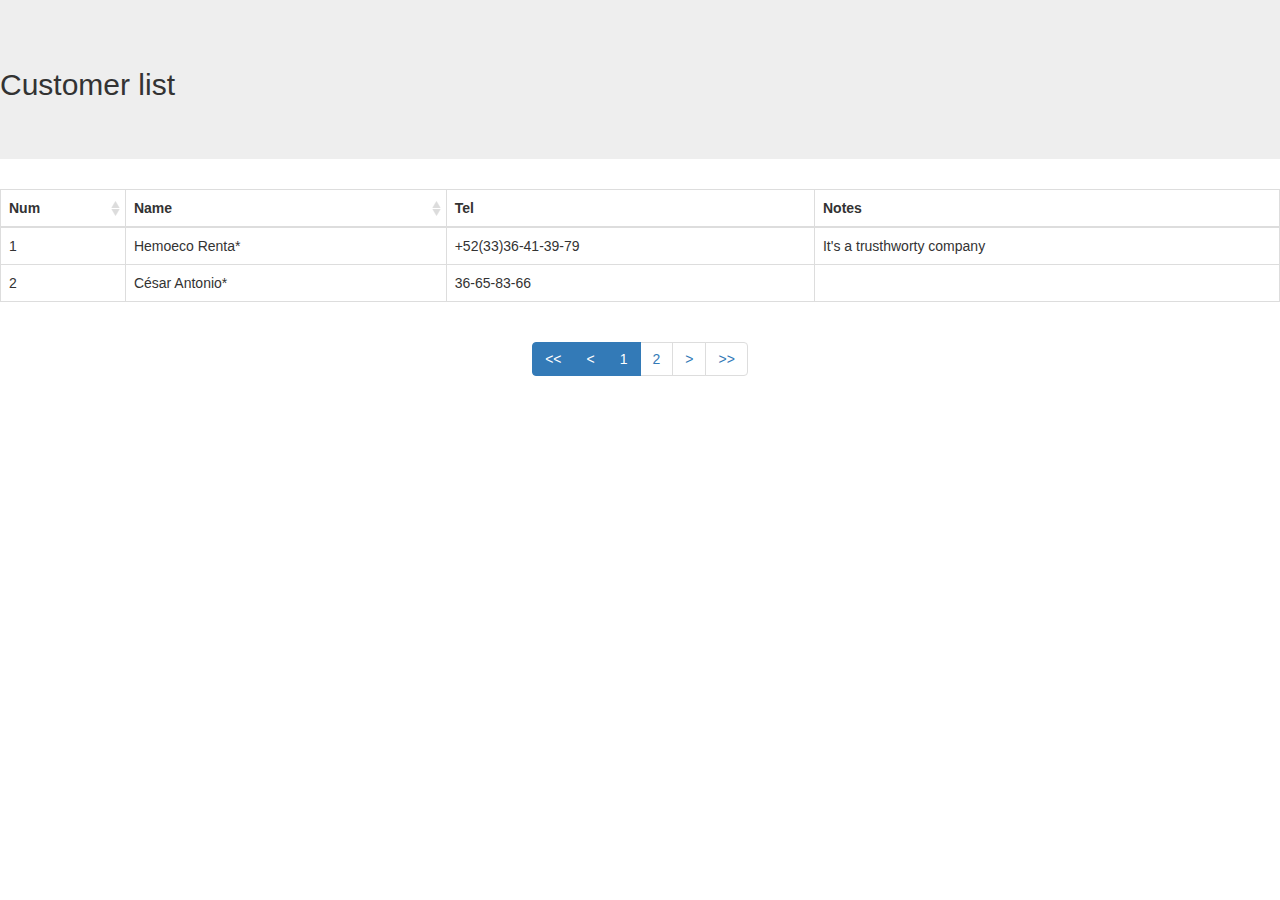
<file: test/test-data-table.html>
<!DOCTYPE html>
<html>
<head>
    <title>Prueba de datatable</title>
    <script type="text/javascript" src="jquery-3.2.1.min.js"></script>
    <script type="text/javascript" src="bootstrap.min.js"></script>
    <link rel="stylesheet" type="text/css" href="bootstrap.min.css" />

    <!-- CSS files (include only one of the two files!) -->
    <!-- If you are not using bootstrap: -->
    <!--link rel="stylesheet" type="text/css" href="/css/datatable.min.css" media="screen"-->
    <!-- If you are using bootstrap: -->
    <link rel="stylesheet" type="text/css" href="/css/datatable-bootstrap.min.css" media="screen">
    <!-- JS files -->
    <script type="text/javascript" src="/js/datatable.min.js"></script>

    <script type="text/javascript">
        function onLoad() {
            var datatable = new DataTable(document.querySelector('#first-datatable-output'), {
                data: customerList(),
                pageSize: 2,
                sort: [true, true, false, false, false],
                filters: false,
                pagingDivSelector: "#paging",
                lineFormat: lineFormatFn
            });
        }

        //
        function customerList() {
            return [
             [ 1, 'Hemoeco Renta*', '+52(33)36-41-39-79', 'It\'s a trusthworty company', 'N' ],
             [ 2, 'César Antonio*', '36-65-83-66',        '',      'N' ],
             [ 3, 'Angel Rosas*',   '331-333-33-33',      'Notes', 'N' ],
             [ 4, 'Hardcoded*',     '00-00-00-00',        '',      'S' ]];
        }

        //
        function lineFormatFn(id, data) {

            var noRentCol = 4;

            var res = document.createElement('tr');
            res.dataset.id = id;
            var noRent = data[noRentCol];
            if (noRent === 'S') {
                res.className = "alert-danger";
            }
            for (var key in data) {
                if (key == noRentCol) {
                    continue; // Ignorar 'noRent'
                }
                if (data.hasOwnProperty(key)) {
                    res.innerHTML += '<td>' + data[key] + '</td>';
                }
            }
            return res;
        }
    </script>
</head>

<body onload="onLoad();">
    <div class="jumbotron"><h2>Customer list</h2></div>

    <table class="table table-bordered" id="first-datatable-output">
        <thead>
            <tr>
                <th>Num</th>
                <th>Name</th>
                <th>Tel</th>
                <th>Notes</th>
            </tr>
        </thead>
        <tbody></tbody>
    </table>
    <div id="paging"></div>    
   
</body>
</html>
</file>
<file: css/index.css>
body {
    font-family: "Open Sans";
    font-size: 14px ;
}

.navbar {
    margin-bottom: 0;
}

.pagination > :not(.active) > a {
    cursor: pointer;
}

footer {
    padding: 20px 0;
    margin-top: 20px ;
    background-color: #f8f8f8;
    border-top: 1px solid #e7e7e7;

}

:not(pre) > code[class*="language-"], 
pre[class*="language-"] {
    padding: 16px;
    background-color: #f7f7f7;
    font-size: 13.6px;
    line-height: 1.45;
    border-radius: 3px;
    border: 1px solid #eee;
    word-break: normal;
    word-wrap: normal;
}

#forkme {
    display: block;
    position: absolute;
    top: 80px;
    right: -70px;
    color: #1096D0;
    background: #f8f8f8;
    height: 42px;
    line-height: 42px;
    font-size: 18px;
    -webkit-transform: rotate(45deg);
    -moz-transform: rotate(45deg);
    -o-transform: rotate(45deg);
    transform: rotate(45deg);
    padding: 0 80px;
    font-weight: bold;
}

#forkme:hover,
#forkme:active,
#forkme:focus {
    text-decoration: none;
}
    
a.cake-link {
    color: #c7254e;
}

.btn-custom {
    background-color: #1096D0 ;
    border-color: #0A90CC;
    color: white;
}

.btn-custom:hover,
.btn-custom:focus,
.btn-custom:active,
.btn-custom.active {
    background-color: #068CC6 ;
    border-color: #0080C0;
    color: white;
}

.nav-tabs {
    margin-bottom: 15px;
}

.jumbotron {
    position: relative;
    overflow: hidden;
    background-color: #1096D0 ;
    background-image: url(../img/header.png);
    color: white;
}

.jumbotron .container {
    padding-top: 26px;
}

.jumbotron .headline {
    color: rgba(255, 255, 255, 0.8);
    padding: 10px 0;
}

.jumbotron .headline a {
    color: white;
}

.jumbotron .btn {
    background: transparent;
    border-color: rgba(255, 255, 255, 0.8);
    color: white;
    padding: 15px 30px;
    font-size: 21px;
}

.jumbotron .btn:hover,
.jumbotron .btn:active,
.jumbotron .btn:focus {
    background: white;
    color: #1096D0;
}

section h1 {
    padding-bottom: 20px;
    border-bottom: 1px solid #ddd;
}

div[role="tabpanel"] {
    position: relative;
    margin-bottom: 10px;
}

.btn-modal {
     position: absolute;
    top: 4px;
    right: 0px;
}

.right-nav {
    width: 263px;
}

.right-nav-fixed {
    position: fixed;
    top: 20px;
}

.right-nav li a:hover, 
.right-nav li a:focus, 
.right-nav li a:active, 
.right-nav li.active a {
    background: none;
}

.right-nav li a {
    color: #767676 ;
    padding: 4px 20px;
    font-size: 13px;
}

.right-nav li a:hover {
    color: #1096D0;
    border-left: 1px solid #1096D0 ;
    padding-left: 19px;
}

.right-nav li.active > a {
    color: #1096D0;
    border-left: 2px solid #1096D0 ;
    padding-left: 18px;
}

.right-nav > ul > li.active > a {
    font-weight: bold ;
}

.right-nav li ul,
.right-nav.scrolling li.active ul {
    display: none ;
}

.right-nav li.active ul {
    display: block ;
}

.right-nav li li a {
    padding: 1px 20px 1px 30px;
    font-size: 12px ;
}

.right-nav li li a:hover {
    padding-left: 29px;
}

.right-nav li li.active a {
    padding-left: 28px;
}

.right-nav > a {
    display: block;
    padding: 4px 10px;
    margin-top: 10px;
    margin-left: 10px;
    font-size: 12px;
    font-weight: 500;
    color: #999;
}

.right-nav > a:hover {
    text-decoration: none ;
    color: #1096D0 ;
}

/* SPECIFIC */

#code-initial-table {
    height: 300px;
    overflow: auto;
    width: 100%;
}
</file>
